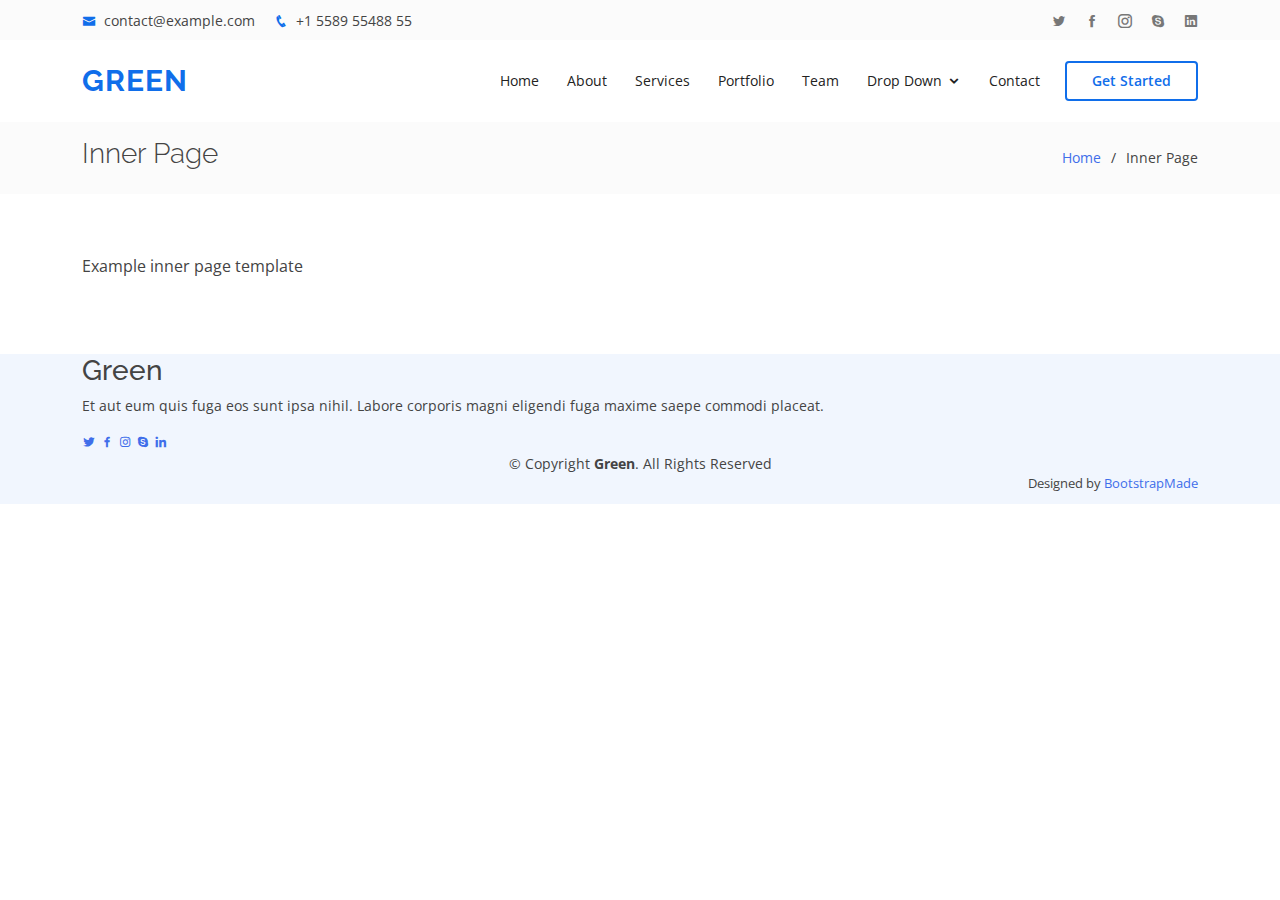
<file: inner-page.html>
<!DOCTYPE html>
<html lang="en">

<head>
  <meta charset="utf-8">
  <meta content="width=device-width, initial-scale=1.0" name="viewport">

  <title>Inner Page - Green Bootstrap Template</title>
  <meta content="" name="description">
  <meta content="" name="keywords">

  <!-- Favicons -->
  <link href="assets/img/favicon.png" rel="icon">
  <link href="assets/img/apple-touch-icon.png" rel="apple-touch-icon">

  <!-- Google Fonts -->
  <link href="https://fonts.googleapis.com/css?family=Open+Sans:300,300i,400,400i,600,600i,700,700i|Raleway:300,300i,400,400i,500,500i,600,600i,700,700i|Poppins:300,300i,400,400i,500,500i,600,600i,700,700i" rel="stylesheet">

  <!-- Vendor CSS Files -->
  <link href="assets/vendor/bootstrap/css/bootstrap.min.css" rel="stylesheet">
  <link href="assets/vendor/icofont/icofont.min.css" rel="stylesheet">
  <link href="assets/vendor/boxicons/css/boxicons.min.css" rel="stylesheet">
  <link href="assets/vendor/animate.css/animate.min.css" rel="stylesheet">
  <link href="assets/vendor/owl.carousel/assets/owl.carousel.min.css" rel="stylesheet">
  <link href="assets/vendor/venobox/venobox.css" rel="stylesheet">

  <!-- Template Main CSS File -->
  <link href="assets/css/style.css" rel="stylesheet">

  <!-- =======================================================
  * Template Name: Green - v3.0.0
  * Template URL: https://bootstrapmade.com/green-free-one-page-bootstrap-template/
  * Author: BootstrapMade.com
  * License: https://bootstrapmade.com/license/
  ======================================================== -->
</head>

<body>

  <!-- ======= Top Bar ======= -->
  <div id="topbar" class="d-none d-lg-flex align-items-center fixed-top">
    <div class="container d-flex justify-content-between">
      <div class="contact-info">
        <i class="icofont-envelope"></i> <a href="mailto:contact@example.com">contact@example.com</a>
        <i class="icofont-phone"></i> +1 5589 55488 55
      </div>
      <div class="social-links">
        <a href="#" class="twitter"><i class="icofont-twitter"></i></a>
        <a href="#" class="facebook"><i class="icofont-facebook"></i></a>
        <a href="#" class="instagram"><i class="icofont-instagram"></i></a>
        <a href="#" class="skype"><i class="icofont-skype"></i></a>
        <a href="#" class="linkedin"><i class="icofont-linkedin"></i></i></a>
      </div>
    </div>
  </div>

  <!-- ======= Header ======= -->
  <header id="header" class="fixed-top">
    <div class="container d-flex align-items-center">

      <h1 class="logo me-auto"><a href="index.html">Green</a></h1>
      <!-- Uncomment below if you prefer to use an image logo -->
      <!-- <a href="index.html" class="logo me-auto"><img src="assets/img/logo.png" alt="" class="img-fluid"></a>-->

      <nav class="nav-menu d-none d-lg-block">
        <ul>
          <li><a href="index.html">Home</a></li>
          <li><a href="#about">About</a></li>
          <li><a href="#services">Services</a></li>
          <li><a href="#portfolio">Portfolio</a></li>
          <li><a href="#team">Team</a></li>
          <li class="drop-down"><a href="">Drop Down</a>
            <ul>
              <li><a href="#">Drop Down 1</a></li>
              <li class="drop-down"><a href="#">Deep Drop Down</a>
                <ul>
                  <li><a href="#">Deep Drop Down 1</a></li>
                  <li><a href="#">Deep Drop Down 2</a></li>
                  <li><a href="#">Deep Drop Down 3</a></li>
                  <li><a href="#">Deep Drop Down 4</a></li>
                  <li><a href="#">Deep Drop Down 5</a></li>
                </ul>
              </li>
              <li><a href="#">Drop Down 2</a></li>
              <li><a href="#">Drop Down 3</a></li>
              <li><a href="#">Drop Down 4</a></li>
            </ul>
          </li>
          <li><a href="#contact">Contact</a></li>

        </ul>
      </nav><!-- .nav-menu -->

      <a href="#about" class="get-started-btn scrollto">Get Started</a>

    </div>
  </header><!-- End Header -->

  <main id="main">

    <!-- ======= Breadcrumbs ======= -->
    <section class="breadcrumbs">
      <div class="container">

        <div class="d-flex justify-content-between align-items-center">
          <h2>Inner Page</h2>
          <ol>
            <li><a href="index.html">Home</a></li>
            <li>Inner Page</li>
          </ol>
        </div>

      </div>
    </section><!-- End Breadcrumbs -->

    <section class="inner-page">
      <div class="container">
        <p>
          Example inner page template
        </p>
      </div>
    </section>

  </main><!-- End #main -->

  <!-- ======= Footer ======= -->
  <footer id="footer">
    <div class="container">
      <h3>Green</h3>
      <p>Et aut eum quis fuga eos sunt ipsa nihil. Labore corporis magni eligendi fuga maxime saepe commodi placeat.</p>
      <div class="social-links">
        <a href="#" class="twitter"><i class="bx bxl-twitter"></i></a>
        <a href="#" class="facebook"><i class="bx bxl-facebook"></i></a>
        <a href="#" class="instagram"><i class="bx bxl-instagram"></i></a>
        <a href="#" class="google-plus"><i class="bx bxl-skype"></i></a>
        <a href="#" class="linkedin"><i class="bx bxl-linkedin"></i></a>
      </div>
      <div class="copyright">
        &copy; Copyright <strong><span>Green</span></strong>. All Rights Reserved
      </div>
      <div class="credits">
        <!-- All the links in the footer should remain intact. -->
        <!-- You can delete the links only if you purchased the pro version. -->
        <!-- Licensing information: https://bootstrapmade.com/license/ -->
        <!-- Purchase the pro version with working PHP/AJAX contact form: https://bootstrapmade.com/green-free-one-page-bootstrap-template/ -->
        Designed by <a href="https://bootstrapmade.com/">BootstrapMade</a>
      </div>
    </div>
  </footer><!-- End Footer -->

  <a href="#" class="back-to-top"><i class="icofont-simple-up"></i></a>

  <!-- Vendor JS Files -->
  <script src="assets/vendor/jquery/jquery.min.js"></script>
  <script src="assets/vendor/bootstrap/js/bootstrap.bundle.min.js"></script>
  <script src="assets/vendor/jquery.easing/jquery.easing.min.js"></script>
  <script src="assets/vendor/php-email-form/validate.js"></script>
  <script src="assets/vendor/owl.carousel/owl.carousel.min.js"></script>
  <script src="assets/vendor/isotope-layout/isotope.pkgd.min.js"></script>
  <script src="assets/vendor/venobox/venobox.min.js"></script>

  <!-- Template Main JS File -->
  <script src="assets/js/main.js"></script>

</body>

</html>
</file>
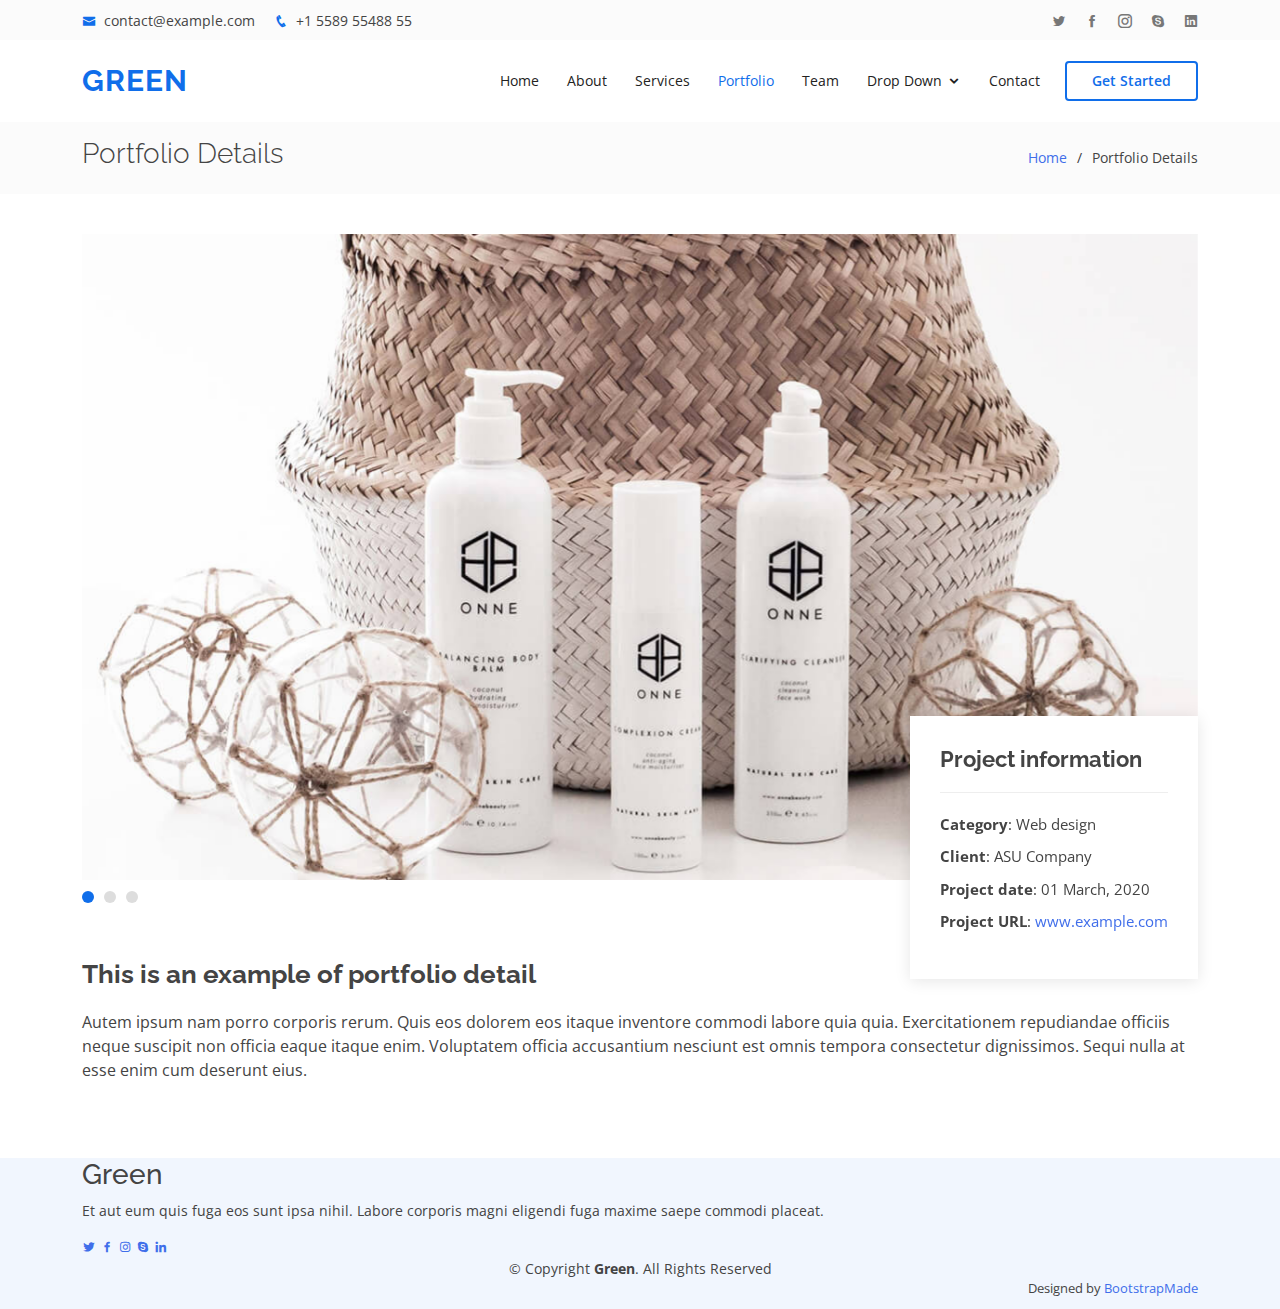
<file: portfolio-details.html>
<!DOCTYPE html>
<html lang="en">

<head>
  <meta charset="utf-8">
  <meta content="width=device-width, initial-scale=1.0" name="viewport">

  <title>Portfolio Details - Green Bootstrap Template</title>
  <meta content="" name="description">
  <meta content="" name="keywords">

  <!-- Favicons -->
  <link href="assets/img/favicon.png" rel="icon">
  <link href="assets/img/apple-touch-icon.png" rel="apple-touch-icon">

  <!-- Google Fonts -->
  <link href="https://fonts.googleapis.com/css?family=Open+Sans:300,300i,400,400i,600,600i,700,700i|Raleway:300,300i,400,400i,500,500i,600,600i,700,700i|Poppins:300,300i,400,400i,500,500i,600,600i,700,700i" rel="stylesheet">

  <!-- Vendor CSS Files -->
  <link href="assets/vendor/bootstrap/css/bootstrap.min.css" rel="stylesheet">
  <link href="assets/vendor/icofont/icofont.min.css" rel="stylesheet">
  <link href="assets/vendor/boxicons/css/boxicons.min.css" rel="stylesheet">
  <link href="assets/vendor/animate.css/animate.min.css" rel="stylesheet">
  <link href="assets/vendor/owl.carousel/assets/owl.carousel.min.css" rel="stylesheet">
  <link href="assets/vendor/venobox/venobox.css" rel="stylesheet">

  <!-- Template Main CSS File -->
  <link href="assets/css/style.css" rel="stylesheet">

  <!-- =======================================================
  * Template Name: Green - v3.0.0
  * Template URL: https://bootstrapmade.com/green-free-one-page-bootstrap-template/
  * Author: BootstrapMade.com
  * License: https://bootstrapmade.com/license/
  ======================================================== -->
</head>

<body>

  <!-- ======= Top Bar ======= -->
  <div id="topbar" class="d-none d-lg-flex align-items-center fixed-top">
    <div class="container d-flex justify-content-between">
      <div class="contact-info">
        <i class="icofont-envelope"></i> <a href="mailto:contact@example.com">contact@example.com</a>
        <i class="icofont-phone"></i> +1 5589 55488 55
      </div>
      <div class="social-links">
        <a href="#" class="twitter"><i class="icofont-twitter"></i></a>
        <a href="#" class="facebook"><i class="icofont-facebook"></i></a>
        <a href="#" class="instagram"><i class="icofont-instagram"></i></a>
        <a href="#" class="skype"><i class="icofont-skype"></i></a>
        <a href="#" class="linkedin"><i class="icofont-linkedin"></i></i></a>
      </div>
    </div>
  </div>

  <!-- ======= Header ======= -->
  <header id="header" class="fixed-top">
    <div class="container d-flex align-items-center">

      <h1 class="logo me-auto"><a href="index.html">Green</a></h1>
      <!-- Uncomment below if you prefer to use an image logo -->
      <!-- <a href="index.html" class="logo me-auto"><img src="assets/img/logo.png" alt="" class="img-fluid"></a>-->

      <nav class="nav-menu d-none d-lg-block">
        <ul>
          <li><a href="index.html">Home</a></li>
          <li><a href="#about">About</a></li>
          <li><a href="#services">Services</a></li>
          <li class="active"><a href="#portfolio">Portfolio</a></li>
          <li><a href="#team">Team</a></li>
          <li class="drop-down"><a href="">Drop Down</a>
            <ul>
              <li><a href="#">Drop Down 1</a></li>
              <li class="drop-down"><a href="#">Deep Drop Down</a>
                <ul>
                  <li><a href="#">Deep Drop Down 1</a></li>
                  <li><a href="#">Deep Drop Down 2</a></li>
                  <li><a href="#">Deep Drop Down 3</a></li>
                  <li><a href="#">Deep Drop Down 4</a></li>
                  <li><a href="#">Deep Drop Down 5</a></li>
                </ul>
              </li>
              <li><a href="#">Drop Down 2</a></li>
              <li><a href="#">Drop Down 3</a></li>
              <li><a href="#">Drop Down 4</a></li>
            </ul>
          </li>
          <li><a href="#contact">Contact</a></li>

        </ul>
      </nav><!-- .nav-menu -->

      <a href="#about" class="get-started-btn scrollto">Get Started</a>

    </div>
  </header><!-- End Header -->

  <main id="main">

    <!-- ======= Breadcrumbs ======= -->
    <section id="breadcrumbs" class="breadcrumbs">
      <div class="container">

        <div class="d-flex justify-content-between align-items-center">
          <h2>Portfolio Details</h2>
          <ol>
            <li><a href="index.html">Home</a></li>
            <li>Portfolio Details</li>
          </ol>
        </div>

      </div>
    </section><!-- End Breadcrumbs -->

    <!-- ======= Portfolio Details Section ======= -->
    <section id="portfolio-details" class="portfolio-details">
      <div class="container">

        <div class="portfolio-details-container">

          <div class="owl-carousel portfolio-details-carousel">
            <img src="assets/img/portfolio/portfolio-details-1.jpg" class="img-fluid" alt="">
            <img src="assets/img/portfolio/portfolio-details-2.jpg" class="img-fluid" alt="">
            <img src="assets/img/portfolio/portfolio-details-3.jpg" class="img-fluid" alt="">
          </div>

          <div class="portfolio-info">
            <h3>Project information</h3>
            <ul>
              <li><strong>Category</strong>: Web design</li>
              <li><strong>Client</strong>: ASU Company</li>
              <li><strong>Project date</strong>: 01 March, 2020</li>
              <li><strong>Project URL</strong>: <a href="#">www.example.com</a></li>
            </ul>
          </div>

        </div>

        <div class="portfolio-description">
          <h2>This is an example of portfolio detail</h2>
          <p>
            Autem ipsum nam porro corporis rerum. Quis eos dolorem eos itaque inventore commodi labore quia quia. Exercitationem repudiandae officiis neque suscipit non officia eaque itaque enim. Voluptatem officia accusantium nesciunt est omnis tempora consectetur dignissimos. Sequi nulla at esse enim cum deserunt eius.
          </p>
        </div>

      </div>
    </section><!-- End Portfolio Details Section -->

  </main><!-- End #main -->

  <!-- ======= Footer ======= -->
  <footer id="footer">
    <div class="container">
      <h3>Green</h3>
      <p>Et aut eum quis fuga eos sunt ipsa nihil. Labore corporis magni eligendi fuga maxime saepe commodi placeat.</p>
      <div class="social-links">
        <a href="#" class="twitter"><i class="bx bxl-twitter"></i></a>
        <a href="#" class="facebook"><i class="bx bxl-facebook"></i></a>
        <a href="#" class="instagram"><i class="bx bxl-instagram"></i></a>
        <a href="#" class="google-plus"><i class="bx bxl-skype"></i></a>
        <a href="#" class="linkedin"><i class="bx bxl-linkedin"></i></a>
      </div>
      <div class="copyright">
        &copy; Copyright <strong><span>Green</span></strong>. All Rights Reserved
      </div>
      <div class="credits">
        <!-- All the links in the footer should remain intact. -->
        <!-- You can delete the links only if you purchased the pro version. -->
        <!-- Licensing information: https://bootstrapmade.com/license/ -->
        <!-- Purchase the pro version with working PHP/AJAX contact form: https://bootstrapmade.com/green-free-one-page-bootstrap-template/ -->
        Designed by <a href="https://bootstrapmade.com/">BootstrapMade</a>
      </div>
    </div>
  </footer><!-- End Footer -->

  <a href="#" class="back-to-top"><i class="icofont-simple-up"></i></a>

  <!-- Vendor JS Files -->
  <script src="assets/vendor/jquery/jquery.min.js"></script>
  <script src="assets/vendor/bootstrap/js/bootstrap.bundle.min.js"></script>
  <script src="assets/vendor/jquery.easing/jquery.easing.min.js"></script>
  <script src="assets/vendor/php-email-form/validate.js"></script>
  <script src="assets/vendor/owl.carousel/owl.carousel.min.js"></script>
  <script src="assets/vendor/isotope-layout/isotope.pkgd.min.js"></script>
  <script src="assets/vendor/venobox/venobox.min.js"></script>

  <!-- Template Main JS File -->
  <script src="assets/js/main.js"></script>

</body>

</html>
</file>
<file: assets/vendor/venobox/venobox.css>
/* ------ venobox.css --------*/
.vbox-overlay *, .vbox-overlay *:before, .vbox-overlay *:after{
    -webkit-backface-visibility: hidden;
    -webkit-box-sizing:border-box;
    -moz-box-sizing:border-box;
    box-sizing:border-box;
}
.vbox-overlay * { 
    -webkit-backface-visibility: visible;
    backface-visibility: visible;
}
.vbox-overlay{
    display: -webkit-flex;
    display: flex;
    -webkit-flex-direction: column;
    flex-direction: column;
    -webkit-justify-content: center;
    justify-content: center;
    -webkit-align-items: center;
    align-items: center;
    position: fixed;
    left: 0;
    top: 0;
    bottom: 0;
    right: 0;
    z-index: 999999;
}

/* ----- navigation ----- */
.vbox-title{
    width: 100%;
    height: 40px;
    float: left;
    text-align: center;
    line-height: 28px;
    font-size: 12px;
    padding: 6px 50px;
    overflow: hidden;
    position: fixed;
    display: none;
    left: 0;
    z-index: 89;
}
.vbox-close{
    cursor: pointer;
    position: fixed;
    top: -1px;
    right: 0;
    width: 50px;
    height: 40px;
    padding: 6px;
    display: block;
    background-position:10px center;
    overflow: hidden;
    font-size: 24px;
    line-height: 1;
    text-align: center;
    z-index: 99;
}
.vbox-left{
    cursor: pointer;
    position: fixed;
    left: 0;
    height: 40px;
    overflow: hidden;
    line-height: 28px;
    font-size: 12px;
    z-index: 99;
    display: flex;
    align-items:center;
}
.vbox-num{
    display: inline-block;
    margin: 6px 0 6px 15px;
}
/* ----- Social share ----- */
.vbox-share{
    line-height: 28px;
    font-size: 12px;
    overflow: hidden;
    position: fixed;
    left: 0;
    z-index: 98;
    display: flex;
    align-items:center;
    justify-content: center;
    width: 100%;
    text-align: center;
}
.vbox-share svg{
    max-height: 28px;
    width: 28px;
    z-index: 10;
    margin-left: 12px;
    margin-top: 6px;
    margin-bottom: 6px;
    vertical-align: middle;
}


/* ----- navigation ARROWS ----- */
.vbox-next, .vbox-prev{
    position: fixed;
    top: 50%;
    margin-top: -15px;
    overflow: hidden;
    cursor: pointer;
    display: block;
    width: 45px;
    height: 45px;
    z-index: 99;
}
.vbox-next span, .vbox-prev span{
    position: relative;
    width: 20px;
    height: 20px;
    border: 2px solid transparent;
    border-top-color: #B6B6B6;
    border-right-color: #B6B6B6;
    text-indent: -100px;
    position: absolute;
    top: 8px;
    display: block;
}
.vbox-prev{
    left: 15px;
}
.vbox-next{
    right: 15px;
}
.vbox-prev span{
    left: 10px;
    -ms-transform: rotate(-135deg);
    -webkit-transform: rotate(-135deg);
    transform: rotate(-135deg);
}
.vbox-next span{
    -ms-transform: rotate(45deg);
    -webkit-transform: rotate(45deg);
    transform: rotate(45deg);
    right: 10px;
}
/* ------- inline window ------ */
.vbox-inline{
    width: 420px;
    height: 315px;
    height: 70vh;
    padding: 10px;
    background: #fff;
    margin: 0 auto;
    overflow: auto;
    text-align: left;
}
/* ------- Video & iFrames window ------ */
.venoframe{
    max-width: 100%;
    width: 100%;
    border: none;
    width: 100%;
    height: 260px;
    height: 70vh;
}
.venoframe.vbvid{
    height: 260px;
}
@media (min-width: 768px) {
    .venoframe, .vbox-inline{
        width: 90%;
        height: 360px;
        height: 70vh;
    }
    .venoframe.vbvid{
        width: 640px;
        height: 360px;
    }
}
@media (min-width: 992px) {
    .venoframe, .vbox-inline{
        max-width: 1200px;
        width: 80%;
        height: 540px;
        height: 70vh;
    }
    .venoframe.vbvid{
        width: 960px;
        height: 540px;
    }
}
/* 
Please do NOT edit this part! 
or at least read this note: http://i.imgur.com/7C0ws9e.gif
*/
.vbox-open{
    overflow: hidden;
}
.vbox-container{
    position: absolute;
    left: 0;
    right: 0;
    top: 0;
    bottom: 0;
    overflow-x: hidden;
    overflow-y: scroll;
    overflow-scrolling: touch;
    -webkit-overflow-scrolling: touch;
    z-index: 20;
    max-height: 100%;

}

.vbox-content{
    text-align: center;
    float: left;
    width: 100%;
    position: relative;
    overflow: hidden;
    padding: 20px 4%;
}
.vbox-container img{
    max-width: 100%;
    height: auto;
}
.vbox-figlio{
    box-shadow: 0 0 12px rgba(0,0,0,0.19), 0 6px 6px rgba(0,0,0,0.23);
    max-width: 100%;
    text-align: initial;
}
img.vbox-figlio{
    -webkit-user-select: none;
-khtml-user-select: none;
-moz-user-select: none;
-o-user-select: none;
user-select: none;
}
.vbox-content.swipe-left{
    margin-left: -200px !important;
}
.vbox-content.swipe-right{
    margin-left: 200px !important;
}
.vbox-animated{
    webkit-transition: margin 300ms ease-out;
    transition: margin 300ms ease-out;
}

/* ---------- preloader ----------
 * SPINKIT 
 * http://tobiasahlin.com/spinkit/
-------------------------------- */
.sk-double-bounce,.sk-rotating-plane{width:40px;height:40px;margin:40px auto}.sk-rotating-plane{background-color:#333;-webkit-animation:sk-rotatePlane 1.2s infinite ease-in-out;animation:sk-rotatePlane 1.2s infinite ease-in-out}@-webkit-keyframes sk-rotatePlane{0%{-webkit-transform:perspective(120px) rotateX(0) rotateY(0);transform:perspective(120px) rotateX(0) rotateY(0)}50%{-webkit-transform:perspective(120px) rotateX(-180.1deg) rotateY(0);transform:perspective(120px) rotateX(-180.1deg) rotateY(0)}100%{-webkit-transform:perspective(120px) rotateX(-180deg) rotateY(-179.9deg);transform:perspective(120px) rotateX(-180deg) rotateY(-179.9deg)}}@keyframes sk-rotatePlane{0%{-webkit-transform:perspective(120px) rotateX(0) rotateY(0);transform:perspective(120px) rotateX(0) rotateY(0)}50%{-webkit-transform:perspective(120px) rotateX(-180.1deg) rotateY(0);transform:perspective(120px) rotateX(-180.1deg) rotateY(0)}100%{-webkit-transform:perspective(120px) rotateX(-180deg) rotateY(-179.9deg);transform:perspective(120px) rotateX(-180deg) rotateY(-179.9deg)}}.sk-double-bounce{position:relative}.sk-double-bounce .sk-child{width:100%;height:100%;border-radius:50%;background-color:#333;opacity:.6;position:absolute;top:0;left:0;-webkit-animation:sk-doubleBounce 2s infinite ease-in-out;animation:sk-doubleBounce 2s infinite ease-in-out}.sk-chasing-dots .sk-child,.sk-spinner-pulse,.sk-three-bounce .sk-child{background-color:#333;border-radius:100%}.sk-double-bounce .sk-double-bounce2{-webkit-animation-delay:-1s;animation-delay:-1s}@-webkit-keyframes sk-doubleBounce{0%,100%{-webkit-transform:scale(0);transform:scale(0)}50%{-webkit-transform:scale(1);transform:scale(1)}}@keyframes sk-doubleBounce{0%,100%{-webkit-transform:scale(0);transform:scale(0)}50%{-webkit-transform:scale(1);transform:scale(1)}}.sk-wave{margin:40px auto;width:50px;height:40px;text-align:center;font-size:10px}.sk-wave .sk-rect{background-color:#333;height:100%;width:6px;display:inline-block;-webkit-animation:sk-waveStretchDelay 1.2s infinite ease-in-out;animation:sk-waveStretchDelay 1.2s infinite ease-in-out}.sk-wave .sk-rect1{-webkit-animation-delay:-1.2s;animation-delay:-1.2s}.sk-wave .sk-rect2{-webkit-animation-delay:-1.1s;animation-delay:-1.1s}.sk-wave .sk-rect3{-webkit-animation-delay:-1s;animation-delay:-1s}.sk-wave .sk-rect4{-webkit-animation-delay:-.9s;animation-delay:-.9s}.sk-wave .sk-rect5{-webkit-animation-delay:-.8s;animation-delay:-.8s}@-webkit-keyframes sk-waveStretchDelay{0%,100%,40%{-webkit-transform:scaleY(.4);transform:scaleY(.4)}20%{-webkit-transform:scaleY(1);transform:scaleY(1)}}@keyframes sk-waveStretchDelay{0%,100%,40%{-webkit-transform:scaleY(.4);transform:scaleY(.4)}20%{-webkit-transform:scaleY(1);transform:scaleY(1)}}.sk-wandering-cubes{margin:40px auto;width:40px;height:40px;position:relative}.sk-wandering-cubes .sk-cube{background-color:#333;width:10px;height:10px;position:absolute;top:0;left:0;-webkit-animation:sk-wanderingCube 1.8s ease-in-out -1.8s infinite both;animation:sk-wanderingCube 1.8s ease-in-out -1.8s infinite both}.sk-chasing-dots,.sk-spinner-pulse{width:40px;height:40px;margin:40px auto}.sk-wandering-cubes .sk-cube2{-webkit-animation-delay:-.9s;animation-delay:-.9s}@-webkit-keyframes sk-wanderingCube{0%{-webkit-transform:rotate(0);transform:rotate(0)}25%{-webkit-transform:translateX(30px) rotate(-90deg) scale(.5);transform:translateX(30px) rotate(-90deg) scale(.5)}50%{-webkit-transform:translateX(30px) translateY(30px) rotate(-179deg);transform:translateX(30px) translateY(30px) rotate(-179deg)}50.1%{-webkit-transform:translateX(30px) translateY(30px) rotate(-180deg);transform:translateX(30px) translateY(30px) rotate(-180deg)}75%{-webkit-transform:translateX(0) translateY(30px) rotate(-270deg) scale(.5);transform:translateX(0) translateY(30px) rotate(-270deg) scale(.5)}100%{-webkit-transform:rotate(-360deg);transform:rotate(-360deg)}}@keyframes sk-wanderingCube{0%{-webkit-transform:rotate(0);transform:rotate(0)}25%{-webkit-transform:translateX(30px) rotate(-90deg) scale(.5);transform:translateX(30px) rotate(-90deg) scale(.5)}50%{-webkit-transform:translateX(30px) translateY(30px) rotate(-179deg);transform:translateX(30px) translateY(30px) rotate(-179deg)}50.1%{-webkit-transform:translateX(30px) translateY(30px) rotate(-180deg);transform:translateX(30px) translateY(30px) rotate(-180deg)}75%{-webkit-transform:translateX(0) translateY(30px) rotate(-270deg) scale(.5);transform:translateX(0) translateY(30px) rotate(-270deg) scale(.5)}100%{-webkit-transform:rotate(-360deg);transform:rotate(-360deg)}}.sk-spinner-pulse{-webkit-animation:sk-pulseScaleOut 1s infinite ease-in-out;animation:sk-pulseScaleOut 1s infinite ease-in-out}@-webkit-keyframes sk-pulseScaleOut{0%{-webkit-transform:scale(0);transform:scale(0)}100%{-webkit-transform:scale(1);transform:scale(1);opacity:0}}@keyframes sk-pulseScaleOut{0%{-webkit-transform:scale(0);transform:scale(0)}100%{-webkit-transform:scale(1);transform:scale(1);opacity:0}}.sk-chasing-dots{position:relative;text-align:center;-webkit-animation:sk-chasingDotsRotate 2s infinite linear;animation:sk-chasingDotsRotate 2s infinite linear}.sk-chasing-dots .sk-child{width:60%;height:60%;display:inline-block;position:absolute;top:0;-webkit-animation:sk-chasingDotsBounce 2s infinite ease-in-out;animation:sk-chasingDotsBounce 2s infinite ease-in-out}.sk-chasing-dots .sk-dot2{top:auto;bottom:0;-webkit-animation-delay:-1s;animation-delay:-1s}@-webkit-keyframes sk-chasingDotsRotate{100%{-webkit-transform:rotate(360deg);transform:rotate(360deg)}}@keyframes sk-chasingDotsRotate{100%{-webkit-transform:rotate(360deg);transform:rotate(360deg)}}@-webkit-keyframes sk-chasingDotsBounce{0%,100%{-webkit-transform:scale(0);transform:scale(0)}50%{-webkit-transform:scale(1);transform:scale(1)}}@keyframes sk-chasingDotsBounce{0%,100%{-webkit-transform:scale(0);transform:scale(0)}50%{-webkit-transform:scale(1);transform:scale(1)}}.sk-three-bounce{margin:40px auto;width:80px;text-align:center}.sk-three-bounce .sk-child{width:20px;height:20px;display:inline-block;-webkit-animation:sk-three-bounce 1.4s ease-in-out 0s infinite both;animation:sk-three-bounce 1.4s ease-in-out 0s infinite both}.sk-circle .sk-child:before,.sk-fading-circle .sk-circle:before{display:block;border-radius:100%;content:'';background-color:#333}.sk-three-bounce .sk-bounce1{-webkit-animation-delay:-.32s;animation-delay:-.32s}.sk-three-bounce .sk-bounce2{-webkit-animation-delay:-.16s;animation-delay:-.16s}@-webkit-keyframes sk-three-bounce{0%,100%,80%{-webkit-transform:scale(0);transform:scale(0)}40%{-webkit-transform:scale(1);transform:scale(1)}}@keyframes sk-three-bounce{0%,100%,80%{-webkit-transform:scale(0);transform:scale(0)}40%{-webkit-transform:scale(1);transform:scale(1)}}.sk-circle{margin:40px auto;width:40px;height:40px;position:relative}.sk-circle .sk-child{width:100%;height:100%;position:absolute;left:0;top:0}.sk-circle .sk-child:before{margin:0 auto;width:15%;height:15%;-webkit-animation:sk-circleBounceDelay 1.2s infinite ease-in-out both;animation:sk-circleBounceDelay 1.2s infinite ease-in-out both}.sk-circle .sk-circle2{-webkit-transform:rotate(30deg);-ms-transform:rotate(30deg);transform:rotate(30deg)}.sk-circle .sk-circle3{-webkit-transform:rotate(60deg);-ms-transform:rotate(60deg);transform:rotate(60deg)}.sk-circle .sk-circle4{-webkit-transform:rotate(90deg);-ms-transform:rotate(90deg);transform:rotate(90deg)}.sk-circle .sk-circle5{-webkit-transform:rotate(120deg);-ms-transform:rotate(120deg);transform:rotate(120deg)}.sk-circle .sk-circle6{-webkit-transform:rotate(150deg);-ms-transform:rotate(150deg);transform:rotate(150deg)}.sk-circle .sk-circle7{-webkit-transform:rotate(180deg);-ms-transform:rotate(180deg);transform:rotate(180deg)}.sk-circle .sk-circle8{-webkit-transform:rotate(210deg);-ms-transform:rotate(210deg);transform:rotate(210deg)}.sk-circle .sk-circle9{-webkit-transform:rotate(240deg);-ms-transform:rotate(240deg);transform:rotate(240deg)}.sk-circle .sk-circle10{-webkit-transform:rotate(270deg);-ms-transform:rotate(270deg);transform:rotate(270deg)}.sk-circle .sk-circle11{-webkit-transform:rotate(300deg);-ms-transform:rotate(300deg);transform:rotate(300deg)}.sk-circle .sk-circle12{-webkit-transform:rotate(330deg);-ms-transform:rotate(330deg);transform:rotate(330deg)}.sk-circle .sk-circle2:before{-webkit-animation-delay:-1.1s;animation-delay:-1.1s}.sk-circle .sk-circle3:before{-webkit-animation-delay:-1s;animation-delay:-1s}.sk-circle .sk-circle4:before{-webkit-animation-delay:-.9s;animation-delay:-.9s}.sk-circle .sk-circle5:before{-webkit-animation-delay:-.8s;animation-delay:-.8s}.sk-circle .sk-circle6:before{-webkit-animation-delay:-.7s;animation-delay:-.7s}.sk-circle .sk-circle7:before{-webkit-animation-delay:-.6s;animation-delay:-.6s}.sk-circle .sk-circle8:before{-webkit-animation-delay:-.5s;animation-delay:-.5s}.sk-circle .sk-circle9:before{-webkit-animation-delay:-.4s;animation-delay:-.4s}.sk-circle .sk-circle10:before{-webkit-animation-delay:-.3s;animation-delay:-.3s}.sk-circle .sk-circle11:before{-webkit-animation-delay:-.2s;animation-delay:-.2s}.sk-circle .sk-circle12:before{-webkit-animation-delay:-.1s;animation-delay:-.1s}@-webkit-keyframes sk-circleBounceDelay{0%,100%,80%{-webkit-transform:scale(0);transform:scale(0)}40%{-webkit-transform:scale(1);transform:scale(1)}}@keyframes sk-circleBounceDelay{0%,100%,80%{-webkit-transform:scale(0);transform:scale(0)}40%{-webkit-transform:scale(1);transform:scale(1)}}.sk-cube-grid{width:40px;height:40px;margin:40px auto}.sk-cube-grid .sk-cube{width:33.33%;height:33.33%;background-color:#333;float:left;-webkit-animation:sk-cubeGridScaleDelay 1.3s infinite ease-in-out;animation:sk-cubeGridScaleDelay 1.3s infinite ease-in-out}.sk-cube-grid .sk-cube1{-webkit-animation-delay:.2s;animation-delay:.2s}.sk-cube-grid .sk-cube2{-webkit-animation-delay:.3s;animation-delay:.3s}.sk-cube-grid .sk-cube3{-webkit-animation-delay:.4s;animation-delay:.4s}.sk-cube-grid .sk-cube4{-webkit-animation-delay:.1s;animation-delay:.1s}.sk-cube-grid .sk-cube5{-webkit-animation-delay:.2s;animation-delay:.2s}.sk-cube-grid .sk-cube6{-webkit-animation-delay:.3s;animation-delay:.3s}.sk-cube-grid .sk-cube7{-webkit-animation-delay:0ms;animation-delay:0ms}.sk-cube-grid .sk-cube8{-webkit-animation-delay:.1s;animation-delay:.1s}.sk-cube-grid .sk-cube9{-webkit-animation-delay:.2s;animation-delay:.2s}@-webkit-keyframes sk-cubeGridScaleDelay{0%,100%,70%{-webkit-transform:scale3D(1,1,1);transform:scale3D(1,1,1)}35%{-webkit-transform:scale3D(0,0,1);transform:scale3D(0,0,1)}}@keyframes sk-cubeGridScaleDelay{0%,100%,70%{-webkit-transform:scale3D(1,1,1);transform:scale3D(1,1,1)}35%{-webkit-transform:scale3D(0,0,1);transform:scale3D(0,0,1)}}.sk-fading-circle{margin:40px auto;width:40px;height:40px;position:relative}.sk-fading-circle .sk-circle{width:100%;height:100%;position:absolute;left:0;top:0}.sk-fading-circle .sk-circle:before{margin:0 auto;width:15%;height:15%;-webkit-animation:sk-circleFadeDelay 1.2s infinite ease-in-out both;animation:sk-circleFadeDelay 1.2s infinite ease-in-out both}.sk-fading-circle .sk-circle2{-webkit-transform:rotate(30deg);-ms-transform:rotate(30deg);transform:rotate(30deg)}.sk-fading-circle .sk-circle3{-webkit-transform:rotate(60deg);-ms-transform:rotate(60deg);transform:rotate(60deg)}.sk-fading-circle .sk-circle4{-webkit-transform:rotate(90deg);-ms-transform:rotate(90deg);transform:rotate(90deg)}.sk-fading-circle .sk-circle5{-webkit-transform:rotate(120deg);-ms-transform:rotate(120deg);transform:rotate(120deg)}.sk-fading-circle .sk-circle6{-webkit-transform:rotate(150deg);-ms-transform:rotate(150deg);transform:rotate(150deg)}.sk-fading-circle .sk-circle7{-webkit-transform:rotate(180deg);-ms-transform:rotate(180deg);transform:rotate(180deg)}.sk-fading-circle .sk-circle8{-webkit-transform:rotate(210deg);-ms-transform:rotate(210deg);transform:rotate(210deg)}.sk-fading-circle .sk-circle9{-webkit-transform:rotate(240deg);-ms-transform:rotate(240deg);transform:rotate(240deg)}.sk-fading-circle .sk-circle10{-webkit-transform:rotate(270deg);-ms-transform:rotate(270deg);transform:rotate(270deg)}.sk-fading-circle .sk-circle11{-webkit-transform:rotate(300deg);-ms-transform:rotate(300deg);transform:rotate(300deg)}.sk-fading-circle .sk-circle12{-webkit-transform:rotate(330deg);-ms-transform:rotate(330deg);transform:rotate(330deg)}.sk-fading-circle .sk-circle2:before{-webkit-animation-delay:-1.1s;animation-delay:-1.1s}.sk-fading-circle .sk-circle3:before{-webkit-animation-delay:-1s;animation-delay:-1s}.sk-fading-circle .sk-circle4:before{-webkit-animation-delay:-.9s;animation-delay:-.9s}.sk-fading-circle .sk-circle5:before{-webkit-animation-delay:-.8s;animation-delay:-.8s}.sk-fading-circle .sk-circle6:before{-webkit-animation-delay:-.7s;animation-delay:-.7s}.sk-fading-circle .sk-circle7:before{-webkit-animation-delay:-.6s;animation-delay:-.6s}.sk-fading-circle .sk-circle8:before{-webkit-animation-delay:-.5s;animation-delay:-.5s}.sk-fading-circle .sk-circle9:before{-webkit-animation-delay:-.4s;animation-delay:-.4s}.sk-fading-circle .sk-circle10:before{-webkit-animation-delay:-.3s;animation-delay:-.3s}.sk-fading-circle .sk-circle11:before{-webkit-animation-delay:-.2s;animation-delay:-.2s}.sk-fading-circle .sk-circle12:before{-webkit-animation-delay:-.1s;animation-delay:-.1s}@-webkit-keyframes sk-circleFadeDelay{0%,100%,39%{opacity:0}40%{opacity:1}}@keyframes sk-circleFadeDelay{0%,100%,39%{opacity:0}40%{opacity:1}}.sk-folding-cube{margin:40px auto;width:40px;height:40px;position:relative;-webkit-transform:rotateZ(45deg);transform:rotateZ(45deg)}.sk-folding-cube .sk-cube{float:left;width:50%;height:50%;position:relative;-webkit-transform:scale(1.1);-ms-transform:scale(1.1);transform:scale(1.1)}.sk-folding-cube .sk-cube:before{content:'';position:absolute;top:0;left:0;width:100%;height:100%;background-color:#333;-webkit-animation:sk-foldCubeAngle 2.4s infinite linear both;animation:sk-foldCubeAngle 2.4s infinite linear both;-webkit-transform-origin:100% 100%;-ms-transform-origin:100% 100%;transform-origin:100% 100%}.sk-folding-cube .sk-cube2{-webkit-transform:scale(1.1) rotateZ(90deg);transform:scale(1.1) rotateZ(90deg)}.sk-folding-cube .sk-cube3{-webkit-transform:scale(1.1) rotateZ(180deg);transform:scale(1.1) rotateZ(180deg)}.sk-folding-cube .sk-cube4{-webkit-transform:scale(1.1) rotateZ(270deg);transform:scale(1.1) rotateZ(270deg)}.sk-folding-cube .sk-cube2:before{-webkit-animation-delay:.3s;animation-delay:.3s}.sk-folding-cube .sk-cube3:before{-webkit-animation-delay:.6s;animation-delay:.6s}.sk-folding-cube .sk-cube4:before{-webkit-animation-delay:.9s;animation-delay:.9s}@-webkit-keyframes sk-foldCubeAngle{0%,10%{-webkit-transform:perspective(140px) rotateX(-180deg);transform:perspective(140px) rotateX(-180deg);opacity:0}25%,75%{-webkit-transform:perspective(140px) rotateX(0);transform:perspective(140px) rotateX(0);opacity:1}100%,90%{-webkit-transform:perspective(140px) rotateY(180deg);transform:perspective(140px) rotateY(180deg);opacity:0}}@keyframes sk-foldCubeAngle{0%,10%{-webkit-transform:perspective(140px) rotateX(-180deg);transform:perspective(140px) rotateX(-180deg);opacity:0}25%,75%{-webkit-transform:perspective(140px) rotateX(0);transform:perspective(140px) rotateX(0);opacity:1}100%,90%{-webkit-transform:perspective(140px) rotateY(180deg);transform:perspective(140px) rotateY(180deg);opacity:0}}
</file>
<file: assets/css/style.css>
/**
* Template Name: Green - v3.0.0
* Template URL: https://bootstrapmade.com/green-free-one-page-bootstrap-template/
* Author: BootstrapMade.com
* License: https://bootstrapmade.com/license/
*/

/*--------------------------------------------------------------
# General
--------------------------------------------------------------*/
body {
  font-family: "Open Sans", sans-serif;
  color: #444444;
}

a {
  text-decoration: none;
  color: #406eea;
}

a:hover {
  color: #406eea;
  text-decoration: none;
}

h1, h2, h3, h4, h5, h6 {
  font-family: "Raleway", sans-serif;
}

@media (prefers-reduced-motion: no-preference) {
  :root {
    scroll-behavior: auto;
  }
}

/*--------------------------------------------------------------
# Back to top button
--------------------------------------------------------------*/
.back-to-top {
  position: fixed;
  display: none;
  right: 15px;
  bottom: 15px;
  z-index: 99999;
}

.back-to-top i {
  display: flex;
  align-items: center;
  justify-content: center;
  font-size: 24px;
  width: 40px;
  height: 40px;
  border-radius: 4px;
  background: #106eea;
  color: #fff;
  transition: all 0.4s;
}

.back-to-top i:hover {
  background: #086aeb;
  color: #fff;
}

/*--------------------------------------------------------------
# Top Bar
--------------------------------------------------------------*/
#topbar {
  background: #fbfbfb;
  height: 40px;
  font-size: 14px;
  transition: all 0.5s;
}

#topbar.topbar-scrolled {
  top: -40px;
}

#topbar .contact-info a {
  line-height: 1;
  color: #444444;
  transition: 0.3s;
}

#topbar .contact-info a:hover {
  color: #106eea;
}

#topbar .contact-info i {
  color: #106eea;
  padding-right: 4px;
}

#topbar .contact-info i.icofont-phone {
  margin-left: 15px;
}

#topbar .social-links a {
  color: #777777;
  padding-left: 15px;
  display: inline-block;
  line-height: 1px;
  transition: 0.3s;
}

#topbar .social-links a:hover {
  color: #106eea;
}

#topbar .social-links a:first-child {
  border-left: 0;
}

/*--------------------------------------------------------------
# Header
--------------------------------------------------------------*/
#header {
  background: #fff;
  transition: all 0.5s;
  z-index: 997;
  padding: 20px 0;
  top: 40px;
}

#header.header-scrolled {
  top: 0;
  box-shadow: 0px 2px 15px rgba(0, 0, 0, 0.1);
}

#header .logo {
  font-size: 30px;
  margin: 0;
  padding: 0;
  line-height: 1;
  font-weight: 700;
  letter-spacing: 1px;
  text-transform: uppercase;
}

#header .logo a {
  color: #106eea;
}

#header .logo img {
  max-height: 40px;
}

@media (max-width: 992px) {
  #header {
    top: 0;
    padding: 15px 0;
  }
  #header .logo {
    font-size: 28px;
  }
}

/*--------------------------------------------------------------
# Navigation Menu
--------------------------------------------------------------*/
/* Desktop Navigation */
.nav-menu ul {
  margin: 0;
  padding: 0;
  list-style: none;
}

.nav-menu > ul {
  display: flex;
}

.nav-menu > ul > li {
  position: relative;
  white-space: nowrap;
  padding: 10px 0 10px 28px;
}

.nav-menu a {
  display: block;
  position: relative;
  color: #222222;
  transition: 0.3s;
  font-size: 14px;
  font-family: "Open Sans", sans-serif;
}

.nav-menu a:hover, .nav-menu .active > a, .nav-menu li:hover > a {
  color: #106eea;
}

.nav-menu .drop-down ul {
  display: block;
  position: absolute;
  left: 15px;
  top: calc(100% + 30px);
  z-index: 99;
  opacity: 0;
  visibility: hidden;
  padding: 10px 0;
  background: #fff;
  box-shadow: 0px 0px 30px rgba(127, 137, 161, 0.25);
  transition: 0.3s;
}

.nav-menu .drop-down:hover > ul {
  opacity: 1;
  top: 100%;
  visibility: visible;
}

.nav-menu .drop-down li {
  min-width: 180px;
  position: relative;
}

.nav-menu .drop-down ul a {
  padding: 10px 20px;
  font-size: 14px;
  font-weight: 500;
  text-transform: none;
  color: #222222;
}

.nav-menu .drop-down ul a:hover, .nav-menu .drop-down ul .active > a, .nav-menu .drop-down ul li:hover > a {
  color: #106eea;
}

.nav-menu .drop-down > a:after {
  content: "\ea99";
  font-family: IcoFont;
  padding-left: 5px;
}

.nav-menu .drop-down .drop-down ul {
  top: 0;
  left: calc(100% - 30px);
}

.nav-menu .drop-down .drop-down:hover > ul {
  opacity: 1;
  top: 0;
  left: 100%;
}

.nav-menu .drop-down .drop-down > a {
  padding-right: 35px;
}

.nav-menu .drop-down .drop-down > a:after {
  content: "\eaa0";
  font-family: IcoFont;
  position: absolute;
  right: 15px;
}

@media (max-width: 1366px) {
  .nav-menu .drop-down .drop-down ul {
    left: -90%;
  }
  .nav-menu .drop-down .drop-down:hover > ul {
    left: -100%;
  }
  .nav-menu .drop-down .drop-down > a:after {
    content: "\ea9d";
  }
}

/* Get Startet Button */
.get-started-btn {
  margin-left: 25px;
  color: #106eea;
  border-radius: 4px;
  padding: 7px 25px 8px 25px;
  white-space: nowrap;
  transition: 0.3s;
  font-size: 14px;
  border: 2px solid #106eea;
  display: inline-block;
  font-weight: 600;
}

.get-started-btn:hover {
  background: #106eea;
  color: #fff;
}

@media (max-width: 768px) {
  .get-started-btn {
    margin: 0 48px 0 0;
    padding: 6px 18px;
  }
}

/* Mobile Navigation */
.mobile-nav-toggle {
  position: fixed;
  top: 18px;
  right: 15px;
  z-index: 9998;
  border: 0;
  background: none;
  font-size: 24px;
  transition: all 0.4s;
  outline: none !important;
  line-height: 1;
  cursor: pointer;
  text-align: right;
}

.mobile-nav-toggle i {
  color: #222222;
}

.mobile-nav {
  position: fixed;
  top: 55px;
  right: 15px;
  bottom: 15px;
  left: 15px;
  z-index: 9999;
  overflow-y: auto;
  background: #fff;
  transition: ease-in-out 0.2s;
  opacity: 0;
  visibility: hidden;
  border-radius: 10px;
  padding: 10px 0;
}

.mobile-nav * {
  margin: 0;
  padding: 0;
  list-style: none;
}

.mobile-nav a {
  display: block;
  position: relative;
  color: #222222;
  padding: 10px 20px;
  font-weight: 500;
  outline: none;
}

.mobile-nav a:hover, .mobile-nav .active > a, .mobile-nav li:hover > a {
  color: #106eea;
  text-decoration: none;
}

.mobile-nav .drop-down > a:after {
  content: "\ea99";
  font-family: IcoFont;
  padding-left: 10px;
  position: absolute;
  right: 15px;
}

.mobile-nav .active.drop-down > a:after {
  content: "\eaa1";
}

.mobile-nav .drop-down > a {
  padding-right: 35px;
}

.mobile-nav .drop-down ul {
  display: none;
  overflow: hidden;
}

.mobile-nav .drop-down li {
  padding-left: 20px;
}

.mobile-nav-overly {
  width: 100%;
  height: 100%;
  z-index: 9997;
  top: 0;
  left: 0;
  position: fixed;
  background: rgba(9, 9, 9, 0.6);
  overflow: hidden;
  display: none;
  transition: ease-in-out 0.2s;
}

.mobile-nav-active {
  overflow: hidden;
}

.mobile-nav-active .mobile-nav {
  opacity: 1;
  visibility: visible;
}

.mobile-nav-active .mobile-nav-toggle i {
  color: #fff;
}

/*--------------------------------------------------------------
# Hero Section
--------------------------------------------------------------*/
#hero {
  width: 100%;
  height: 70vh;
  background-color: rgba(9, 9, 9, 0.8);
  overflow: hidden;
  position: relative;
}

#hero .carousel, #hero .carousel-inner, #hero .carousel-item, #hero .carousel-item::before {
  background-size: cover;
  background-position: center;
  background-repeat: no-repeat;
  position: absolute;
  top: 0;
  right: 0;
  left: 0;
  bottom: 0;
}

#hero .carousel-item::before {
  content: '';
  background-color: rgba(45, 59, 103, 0.8);
}

#hero .carousel-container {
  display: flex;
  justify-content: center;
  align-items: center;
  position: absolute;
  bottom: 0;
  top: 112px;
  left: 50px;
  right: 50px;
}

#hero .container {
  text-align: center;
}

#hero h2 {
  color: #fff;
  margin-bottom: 20px;
  font-size: 48px;
  font-weight: 700;
}

#hero p {
  -webkit-animation-delay: 0.4s;
  animation-delay: 0.4s;
  margin: 0 auto 30px auto;
  color: #fff;
}

#hero .carousel-inner .carousel-item {
  transition-property: opacity;
  background-position: center top;
}

#hero .carousel-inner .carousel-item,
#hero .carousel-inner .active.carousel-item-start,
#hero .carousel-inner .active.carousel-item-end {
  opacity: 0;
}

#hero .carousel-inner .active,
#hero .carousel-inner .carousel-item-next.carousel-item-start,
#hero .carousel-inner .carousel-item-prev.carousel-item-end {
  opacity: 1;
  transition: 0.5s;
}

#hero .carousel-inner .carousel-item-next,
#hero .carousel-inner .carousel-item-prev,
#hero .carousel-inner .active.carousel-item-start,
#hero .carousel-inner .active.carousel-item-end {
  left: 0;
  transform: translate3d(0, 0, 0);
}

#hero .carousel-control-prev, #hero .carousel-control-next {
  width: 10%;
  top: 112px;
}

@media (max-width: 992px) {
  #hero .carousel-control-prev, #hero .carousel-control-next {
    top: 66px;
  }
}

#hero .carousel-control-next-icon, #hero .carousel-control-prev-icon {
  background: none;
  font-size: 36px;
  line-height: 1;
  width: auto;
  height: auto;
  background: rgba(255, 255, 255, 0.2);
  border-radius: 50px;
  padding: 10px;
  transition: 0.3s;
  color: rgba(255, 255, 255, 0.5);
}

#hero .carousel-control-next-icon:hover, #hero .carousel-control-prev-icon:hover {
  background: rgba(255, 255, 255, 0.3);
  color: rgba(255, 255, 255, 0.8);
}

#hero .carousel-indicators li {
  cursor: pointer;
  background: #fff;
  overflow: hidden;
  border: 0;
  width: 12px;
  height: 12px;
  border-radius: 50px;
  opacity: .6;
  transition: 0.3s;
}

#hero .carousel-indicators li.active {
  opacity: 1;
  background: #106eea;
}

#hero .btn-get-started {
  font-family: "Raleway", sans-serif;
  font-weight: 500;
  font-size: 14px;
  letter-spacing: 1px;
  display: inline-block;
  padding: 14px 32px;
  border-radius: 4px;
  transition: 0.5s;
  line-height: 1;
  color: #fff;
  -webkit-animation-delay: 0.8s;
  animation-delay: 0.8s;
  background: #106eea;
}

#hero .btn-get-started:hover {
  background: #106eea;
}

@media (max-width: 992px) {
  #hero {
    height: 100vh;
  }
  #hero .carousel-container {
    top: 66px;
  }
}

@media (max-width: 768px) {
  #hero h2 {
    font-size: 28px;
  }
}

@media (min-width: 1024px) {
  #hero .carousel-control-prev, #hero .carousel-control-next {
    width: 5%;
  }
}

@media (max-height: 500px) {
  #hero {
    height: 120vh;
  }
}

/*--------------------------------------------------------------
# Sections General
--------------------------------------------------------------*/
section {
  padding: 60px 0;
}

.section-bg {
  background-color: #f8fcf9;
}

.section-title {
  text-align: center;
  padding-bottom: 30px;
}

.section-title h2 {
  font-size: 32px;
  font-weight: bold;
  text-transform: uppercase;
  margin-bottom: 20px;
  padding-bottom: 20px;
  position: relative;
}

.section-title h2::before {
  content: '';
  position: absolute;
  display: block;
  width: 120px;
  height: 1px;
  background: #ddd;
  bottom: 1px;
  left: calc(50% - 60px);
}

.section-title h2::after {
  content: '';
  position: absolute;
  display: block;
  width: 40px;
  height: 3px;
  background: #106eea;
  bottom: 0;
  left: calc(50% - 20px);
}

.section-title p {
  margin-bottom: 0;
  font-size: 14px;
  color: #919191;
}

/*--------------------------------------------------------------
# Featured Services
--------------------------------------------------------------*/
.featured-services {
  padding: 20px 0;
}

.featured-services .icon-box {
  padding: 20px;
}

.featured-services .icon-box-bg {
  background-image: linear-gradient(0deg, #222222 0%, #2f2f2f 50%, #222222 100%);
}

.featured-services .icon {
  margin-bottom: 15px;
}

.featured-services .icon i {
  color: #106eea;
  font-size: 42px;
}

.featured-services .title {
  font-weight: 700;
  margin-bottom: 15px;
  font-size: 18px;
}

.featured-services .title a {
  color: #222222;
  transition: 0.3s;
}

.featured-services .icon-box:hover .title a {
  color: #106eea;
}

.featured-services .description {
  line-height: 24px;
  font-size: 14px;
}

/*--------------------------------------------------------------
# About Us
--------------------------------------------------------------*/
.about .content h3 {
  font-weight: 700;
  font-size: 28px;
}

.about .content ul {
  list-style: none;
  padding: 0;
}

.about .content ul li {
  padding-bottom: 10px;
}

.about .content ul i {
  font-size: 20px;
  padding-right: 4px;
  color: #106eea;
}

.about .content p:last-child {
  margin-bottom: 0;
}

/*--------------------------------------------------------------
# Why Us
--------------------------------------------------------------*/
.why-us {
  padding: 0;
}

.why-us .row {
  overflow: hidden;
}

.why-us .content-item {
  padding: 40px;
  border-left: 1px solid #eee;
  border-bottom: 1px solid #eee;
  margin: -1px;
}

.why-us .content-item span {
  display: block;
  font-size: 24px;
  font-weight: 400;
  color: #106eea;
}

.why-us .content-item h4 {
  font-size: 26px;
  font-weight: 300;
  padding: 0;
  margin: 20px 0;
}

.why-us .content-item p {
  color: #aaaaaa;
  font-size: 15px;
  margin: 0;
  padding: 0;
}

@media (max-width: 768px) {
  .why-us .content-item {
    padding: 40px 0;
  }
}

/*--------------------------------------------------------------
# Our Clients
--------------------------------------------------------------*/
.clients .owl-item {
  display: flex;
  justify-content: center;
  align-items: center;
  padding: 0 20px;
}

.clients .owl-item img {
  width: 80%;
  opacity: 0.5;
  transition: 0.3s;
}

.clients .owl-item img:hover {
  opacity: 1;
}

.clients .owl-nav, .clients .owl-dots {
  margin-top: 5px;
  text-align: center;
}

.clients .owl-dot {
  display: inline-block;
  margin: 0 5px;
  width: 12px;
  height: 12px;
  border-radius: 50%;
  background-color: #ddd !important;
}

.clients .owl-dot.active {
  background-color: #106eea !important;
}

/*--------------------------------------------------------------
# Services
--------------------------------------------------------------*/
.services .icon-box {
  text-align: center;
  padding: 70px 20px 80px 20px;
  transition: all ease-in-out 0.3s;
  background: #fff;
  box-shadow: 0px 5px 90px 0px rgba(110, 123, 131, 0.1);
}

.services .icon-box .icon {
  margin: 0 auto;
  width: 100px;
  height: 100px;
  display: flex;
  align-items: center;
  justify-content: center;
  transition: ease-in-out 0.3s;
  position: relative;
}

.services .icon-box .icon i {
  font-size: 36px;
  transition: 0.5s;
  position: relative;
}

.services .icon-box .icon svg {
  position: absolute;
  top: 0;
  left: 0;
}

.services .icon-box .icon svg path {
  transition: 0.5s;
  fill: #f5f5f5;
}

.services .icon-box h4 {
  font-weight: 600;
  margin: 10px 0 15px 0;
  font-size: 22px;
}

.services .icon-box h4 a {
  color: #222222;
  transition: ease-in-out 0.3s;
}

.services .icon-box p {
  line-height: 24px;
  font-size: 14px;
  margin-bottom: 0;
}

.services .icon-box:hover {
  border-color: #fff;
  box-shadow: 0px 0 35px 0 rgba(0, 0, 0, 0.08);
}

.services .iconbox-blue i {
  color: #47aeff;
}

.services .iconbox-blue:hover .icon i {
  color: #fff;
}

.services .iconbox-blue:hover .icon path {
  fill: #47aeff;
}

.services .iconbox-orange i {
  color: #ffa76e;
}

.services .iconbox-orange:hover .icon i {
  color: #fff;
}

.services .iconbox-orange:hover .icon path {
  fill: #ffa76e;
}

.services .iconbox-pink i {
  color: #e80368;
}

.services .iconbox-pink:hover .icon i {
  color: #fff;
}

.services .iconbox-pink:hover .icon path {
  fill: #e80368;
}

.services .iconbox-yellow i {
  color: #ffbb2c;
}

.services .iconbox-yellow:hover .icon i {
  color: #fff;
}

.services .iconbox-yellow:hover .icon path {
  fill: #ffbb2c;
}

.services .iconbox-red i {
  color: #ff5828;
}

.services .iconbox-red:hover .icon i {
  color: #fff;
}

.services .iconbox-red:hover .icon path {
  fill: #ff5828;
}

.services .iconbox-teal i {
  color: #11dbcf;
}

.services .iconbox-teal:hover .icon i {
  color: #fff;
}

.services .iconbox-teal:hover .icon path {
  fill: #11dbcf;
}

/*--------------------------------------------------------------
# Cta
--------------------------------------------------------------*/
.cta {
  background: #106eea;
  padding: 80px 0;
}

.cta h3 {
  color: #fff;
  font-size: 28px;
  font-weight: 700;
}

.cta p {
  color: #fff;
}

.cta .cta-btn {
  font-family: "Raleway", sans-serif;
  font-weight: 600;
  font-size: 14px;
  letter-spacing: 1px;
  display: inline-block;
  padding: 10px 30px;
  border-radius: 2px;
  transition: 0.5s;
  margin: 10px;
  border: 2px solid #fff;
  color: #fff;
  border-radius: 4px;
}

.cta .cta-btn:hover {
  background: #fff;
  color: #106eea;
}

@media (max-width: 1024px) {
  .cta {
    background-attachment: scroll;
  }
}

@media (min-width: 769px) {
  .cta .cta-btn-container {
    display: flex;
    align-items: center;
    justify-content: flex-end;
  }
}

/*--------------------------------------------------------------
# Portfolio
--------------------------------------------------------------*/
.portfolio .portfolio-item {
  margin-bottom: 30px;
}

.portfolio #portfolio-flters {
  padding: 0;
  margin: 0 auto 20px auto;
  list-style: none;
  text-align: center;
}

.portfolio #portfolio-flters li {
  cursor: pointer;
  display: inline-block;
  padding: 8px 15px 10px 15px;
  font-size: 14px;
  font-weight: 600;
  line-height: 1;
  text-transform: uppercase;
  color: #444444;
  margin-bottom: 5px;
  transition: all 0.3s ease-in-out;
  border-radius: 3px;
}

.portfolio #portfolio-flters li:hover, .portfolio #portfolio-flters li.filter-active {
  color: #fff;
  background: #106eea;
}

.portfolio #portfolio-flters li:last-child {
  margin-right: 0;
}

.portfolio .portfolio-wrap {
  transition: 0.3s;
  position: relative;
  overflow: hidden;
  z-index: 1;
  background: rgba(34, 34, 34, 0.6);
}

.portfolio .portfolio-wrap::before {
  content: "";
  background: rgba(34, 34, 34, 0.6);
  position: absolute;
  left: 0;
  right: 0;
  top: 0;
  bottom: 0;
  transition: all ease-in-out 0.3s;
  z-index: 2;
  opacity: 0;
}

.portfolio .portfolio-wrap img {
  transition: all ease-in-out 0.3s;
}

.portfolio .portfolio-wrap .portfolio-info {
  opacity: 0;
  position: absolute;
  top: 0;
  left: 0;
  right: 0;
  bottom: 0;
  z-index: 3;
  transition: all ease-in-out 0.3s;
  display: flex;
  flex-direction: column;
  justify-content: flex-end;
  align-items: flex-start;
  padding: 20px;
}

.portfolio .portfolio-wrap .portfolio-info h4 {
  font-size: 20px;
  color: #fff;
  font-weight: 600;
}

.portfolio .portfolio-wrap .portfolio-info p {
  color: rgba(255, 255, 255, 0.7);
  font-size: 14px;
  text-transform: uppercase;
  padding: 0;
  margin: 0;
  font-style: italic;
}

.portfolio .portfolio-wrap .portfolio-links {
  text-align: center;
  z-index: 4;
}

.portfolio .portfolio-wrap .portfolio-links a {
  color: #fff;
  margin: 0 5px 0 0;
  font-size: 28px;
  display: inline-block;
  transition: 0.3s;
}

.portfolio .portfolio-wrap .portfolio-links a:hover {
  color: #406eea;
}

.portfolio .portfolio-wrap:hover::before {
  opacity: 1;
}

.portfolio .portfolio-wrap:hover img {
  transform: scale(1.2);
}

.portfolio .portfolio-wrap:hover .portfolio-info {
  opacity: 1;
}

/*--------------------------------------------------------------
# Team
--------------------------------------------------------------*/
.team .member {
  text-align: center;
  margin-bottom: 20px;
  box-shadow: 0px 0px 12px 0px rgba(34, 34, 34, 0.07);
  padding: 30px 20px;
  background: #fff;
}

.team .member img {
  max-width: 60%;
  border-radius: 50%;
  margin: 0 0 30px 0;
}

.team .member h4 {
  font-weight: 700;
  margin-bottom: 2px;
  font-size: 18px;
}

.team .member span {
  font-style: italic;
  display: block;
  font-size: 13px;
}

.team .member p {
  padding-top: 10px;
  font-size: 14px;
  font-style: italic;
  color: #aaaaaa;
}

.team .member .social {
  margin-top: 15px;
}

.team .member .social a {
  color: #919191;
  transition: 0.3s;
}

.team .member .social a:hover {
  color: #106eea;
}

.team .member .social i {
  font-size: 18px;
  margin: 0 2px;
}

/*--------------------------------------------------------------
# Contact
--------------------------------------------------------------*/
.contact .info {
  border-top: 3px solid #106eea;
  border-bottom: 3px solid #106eea;
  padding: 30px;
  background: #fff;
  width: 100%;
  box-shadow: 0 0 24px 0 rgba(0, 0, 0, 0.12);
}

.contact .info i {
  font-size: 20px;
  color: #106eea;
  float: left;
  width: 44px;
  height: 44px;
  background: #eaf6ed;
  display: flex;
  justify-content: center;
  align-items: center;
  border-radius: 50px;
  transition: all 0.3s ease-in-out;
}

.contact .info h4 {
  padding: 0 0 0 60px;
  font-size: 20px;
  font-weight: 600;
  margin-bottom: 5px;
  color: #222222;
}

.contact .info p {
  padding: 0 0 10px 60px;
  margin-bottom: 20px;
  font-size: 14px;
  color: #555555;
}

.contact .info .social-links {
  padding-left: 60px;
}

.contact .info .social-links a {
  font-size: 18px;
  display: inline-block;
  background: #333;
  color: #fff;
  line-height: 1;
  padding: 8px 0;
  border-radius: 50%;
  text-align: center;
  width: 36px;
  height: 36px;
  transition: 0.3s;
  margin-right: 10px;
}

.contact .info .social-links a:hover {
  background: #106eea;
  color: #fff;
}

.contact .info .email:hover i, .contact .info .address:hover i, .contact .info .phone:hover i {
  background: #106eea;
  color: #fff;
}

.contact .php-email-form {
  width: 100%;
  border-top: 3px solid #106eea;
  border-bottom: 3px solid #106eea;
  padding: 30px;
  background: #fff;
  box-shadow: 0 0 24px 0 rgba(0, 0, 0, 0.12);
}

.contact .php-email-form .form-group {
  padding-bottom: 8px;
}

.contact .php-email-form .validate {
  display: none;
  color: red;
  margin: 0 0 15px 0;
  font-weight: 400;
  font-size: 13px;
}

.contact .php-email-form .error-message {
  display: none;
  color: #fff;
  background: #ed3c0d;
  text-align: left;
  padding: 15px;
  font-weight: 600;
}

.contact .php-email-form .error-message br + br {
  margin-top: 25px;
}

.contact .php-email-form .sent-message {
  display: none;
  color: #fff;
  background: #106eea;
  text-align: center;
  padding: 15px;
  font-weight: 600;
}

.contact .php-email-form .loading {
  display: none;
  background: #fff;
  text-align: center;
  padding: 15px;
}

.contact .php-email-form .loading:before {
  content: "";
  display: inline-block;
  border-radius: 50%;
  width: 24px;
  height: 24px;
  margin: 0 10px -6px 0;
  border: 3px solid #106eea;
  border-top-color: #eee;
  -webkit-animation: animate-loading 1s linear infinite;
  animation: animate-loading 1s linear infinite;
}

.contact .php-email-form input, .contact .php-email-form textarea {
  border-radius: 0;
  box-shadow: none;
  font-size: 14px;
  border-radius: 4px;
}

.contact .php-email-form input:focus, .contact .php-email-form textarea:focus {
  border-color: #106eea;
}

.contact .php-email-form input {
  height: 44px;
}

.contact .php-email-form textarea {
  padding: 10px 12px;
}

.contact .php-email-form button[type="submit"] {
  background: #406eea;
  border: 0;
  padding: 10px 24px;
  color: #fff;
  transition: 0.4s;
  border-radius: 4px;
}

.contact .php-email-form button[type="submit"]:hover {
  background: #406eea;
}



.contact .php-email-frm {
  width: 80%;
  border-top: 1px solid #106eea;
  border-bottom: 1px solid #106eea;
  padding: 20px;
  background: #fff;
  box-shadow: 0 0 24px 0 rgba(0, 0, 0, 0.12);
}

.contact .php-email-frm .form-group {
  padding-bottom: 0px;
}

.contact .php-email-frm .validate {
  display: none;
  color: red;
  margin: 0 0 15px 0;
  font-weight: 400;
  font-size: 13px;
}

.contact .php-email-frm .error-message {
  display: none;
  color: #fff;
  background: #ed3c0d;
  text-align: left;
  padding: 15px;
  font-weight: 600;
}

.contact .php-email-frm .error-message br + br {
  margin-top: 25px;
}

.contact .php-email-frm .sent-message {
  display: none;
  color: #fff;
  background: #106eea;
  text-align: center;
  padding: 15px;
  font-weight: 600;
}

.contact .php-email-frm .loading {
  display: none;
  background: #fff;
  text-align: center;
  padding: 15px;
}

.contact .php-email-frm .loading:before {
  content: "";
  display: inline-block;
  border-radius: 50%;
  width: 24px;
  height: 24px;
  margin: 0 10px -6px 0;
  border: 3px solid #106eea;
  border-top-color: #eee;
  -webkit-animation: animate-loading 1s linear infinite;
  animation: animate-loading 1s linear infinite;
}

.contact .php-email-frm input, .contact .php-email-frm textarea {
  border-radius: 0;
  box-shadow: none;
  font-size: 14px;
  border-radius: 4px;
}

.contact .php-email-frm input:focus, .contact .php-email-frm textarea:focus {
  border-color: #106eea;
}

.contact .php-email-frm input {
  height: 44px;
}

.contact .php-email-frm textarea {
  padding: 10px 12px;
}

.contact .php-email-frm button[type="submit"] {
  background: #406eea;
  border: 0;
  padding: 10px 24px;
  color: #fff;
  transition: 0.4s;
  border-radius: 4px;
}

.contact .php-email-frm button[type="submit"]:hover {
  background: #406eea;
}

@-webkit-keyframes animate-loading {
  0% {
    transform: rotate(0deg);
  }
  100% {
    transform: rotate(360deg);
  }
}

@keyframes animate-loading {
  0% {
    transform: rotate(0deg);
  }
  100% {
    transform: rotate(360deg);
  }
}

/*--------------------------------------------------------------
# Breadcrumbs
--------------------------------------------------------------*/
.breadcrumbs {
  padding: 15px 0;
  background: #fbfbfb;
  min-height: 40px;
  margin-top: 122px;
}

@media (max-width: 992px) {
  .breadcrumbs {
    margin-top: 66px;
  }
}

.breadcrumbs h2 {
  font-size: 28px;
  font-weight: 300;
}

.breadcrumbs ol {
  display: flex;
  flex-wrap: wrap;
  list-style: none;
  padding: 0;
  margin: 0;
  font-size: 14px;
}

.breadcrumbs ol li + li {
  padding-left: 10px;
}

.breadcrumbs ol li + li::before {
  display: inline-block;
  padding-right: 10px;
  color: #3c3c3c;
  content: "/";
}

@media (max-width: 768px) {
  .breadcrumbs .d-flex {
    display: block !important;
  }
  .breadcrumbs ol {
    display: block;
  }
  .breadcrumbs ol li {
    display: inline-block;
  }
}

/*--------------------------------------------------------------
# Portfolio Details
--------------------------------------------------------------*/
.portfolio-details {
  padding-top: 40px;
}

.portfolio-details .portfolio-details-container {
  position: relative;
}

.portfolio-details .portfolio-details-carousel {
  position: relative;
  z-index: 1;
}

.portfolio-details .portfolio-details-carousel .owl-nav, .portfolio-details .portfolio-details-carousel .owl-dots {
  margin-top: 5px;
  text-align: left;
}

.portfolio-details .portfolio-details-carousel .owl-dot {
  display: inline-block;
  margin: 0 10px 0 0;
  width: 12px;
  height: 12px;
  border-radius: 50%;
  background-color: #ddd !important;
}

.portfolio-details .portfolio-details-carousel .owl-dot.active {
  background-color: #106eea !important;
}

.portfolio-details .portfolio-info {
  padding: 30px;
  position: absolute;
  right: 0;
  bottom: -70px;
  background: #fff;
  box-shadow: 0px 2px 15px rgba(0, 0, 0, 0.1);
  z-index: 2;
}

.portfolio-details .portfolio-info h3 {
  font-size: 22px;
  font-weight: 700;
  margin-bottom: 20px;
  padding-bottom: 20px;
  border-bottom: 1px solid #eee;
}

.portfolio-details .portfolio-info ul {
  list-style: none;
  padding: 0;
  font-size: 15px;
}

.portfolio-details .portfolio-info ul li + li {
  margin-top: 10px;
}

.portfolio-details .portfolio-description {
  padding-top: 50px;
}

.portfolio-details .portfolio-description h2 {
  width: 50%;
  font-size: 26px;
  font-weight: 700;
  margin-bottom: 20px;
}

.portfolio-details .portfolio-description p {
  padding: 0 0 0 0;
}

@media (max-width: 992px) {
  .portfolio-details .portfolio-description h2 {
    width: 100%;
  }
  .portfolio-details .portfolio-info {
    position: static;
    margin-top: 30px;
  }
}
/*--------------------------------------------------------------
# Footer
--------------------------------------------------------------*/
#footer {
  background: #fff;
  padding: 0 0 30px 0;
  color: #444444;
  font-size: 14px;
  background: #f1f6fe;
}

#footer .footer-newsletter {
  padding: 50px 0;
  background: #f1f6fe;
  text-align: center;
  font-size: 15px;
}

#footer .footer-newsletter h4 {
  font-size: 24px;
  margin: 0 0 20px 0;
  padding: 0;
  line-height: 1;
  font-weight: 600;
}

#footer .footer-newsletter form {
  margin-top: 30px;
  background: #fff;
  padding: 6px 10px;
  position: relative;
  border-radius: 4px;
  box-shadow: 0px 2px 15px rgba(0, 0, 0, 0.06);
  text-align: left;
}

#footer .footer-newsletter form input[type="email"] {
  border: 0;
  padding: 4px 8px;
  width: calc(100% - 100px);
}

#footer .footer-newsletter form input[type="submit"] {
  position: absolute;
  top: 0;
  right: 0;
  bottom: 0;
  border: 0;
  background: none;
  font-size: 16px;
  padding: 0 20px;
  background: #106eea;
  color: #fff;
  transition: 0.3s;
  border-radius: 0 4px 4px 0;
  box-shadow: 0px 2px 15px rgba(0, 0, 0, 0.1);
}

#footer .footer-newsletter form input[type="submit"]:hover {
  background: #0d58ba;
}

#footer .footer-top {
  padding: 60px 0 30px 0;
  background: #fff;
}

#footer .footer-top .footer-contact {
  margin-bottom: 30px;
}

#footer .footer-top .footer-contact h3 {
  font-size: 24px;
  margin: 0 0 15px 0;
  padding: 2px 0 2px 0;
  line-height: 1;
  font-weight: 700;
}

#footer .footer-top .footer-contact h3 span {
  color: #106eea;
}

#footer .footer-top .footer-contact p {
  font-size: 14px;
  line-height: 24px;
  margin-bottom: 0;
  font-family: "Roboto", sans-serif;
  color: #777777;
}

#footer .footer-top h4 {
  font-size: 16px;
  font-weight: bold;
  color: #444444;
  position: relative;
  padding-bottom: 12px;
}

#footer .footer-top .footer-links {
  margin-bottom: 30px;
}

#footer .footer-top .footer-links ul {
  list-style: none;
  padding: 0;
  margin: 0;
}

#footer .footer-top .footer-links ul i {
  padding-right: 2px;
  color: #106eea;
  font-size: 18px;
  line-height: 1;
}

#footer .footer-top .footer-links ul li {
  padding: 10px 0;
  display: flex;
  align-items: center;
}

#footer .footer-top .footer-links ul li:first-child {
  padding-top: 0;
}

#footer .footer-top .footer-links ul a {
  color: #777777;
  transition: 0.3s;
  display: inline-block;
  line-height: 1;
}

#footer .footer-top .footer-links ul a:hover {
  text-decoration: none;
  color: #106eea;
}

#footer .footer-top .social-links a {
  font-size: 18px;
  display: inline-block;
  background: #106eea;
  color: #fff;
  line-height: 1;
  padding: 8px 0;
  margin-right: 4px;
  border-radius: 4px;
  text-align: center;
  width: 36px;
  height: 36px;
  transition: 0.3s;
}

#footer .footer-top .social-links a:hover {
  background: #3b8af2;
  color: #fff;
  text-decoration: none;
}

#footer .copyright {
  text-align: center;
}

#footer .credits {
  float: right;
  text-align: center;
  font-size: 13px;
  color: #444444;
}

@media (max-width: 768px) {
  #footer .copyright, #footer .credits {
    float: none;
    text-align: center;
    padding: 2px 0;
  }
}
</file>
